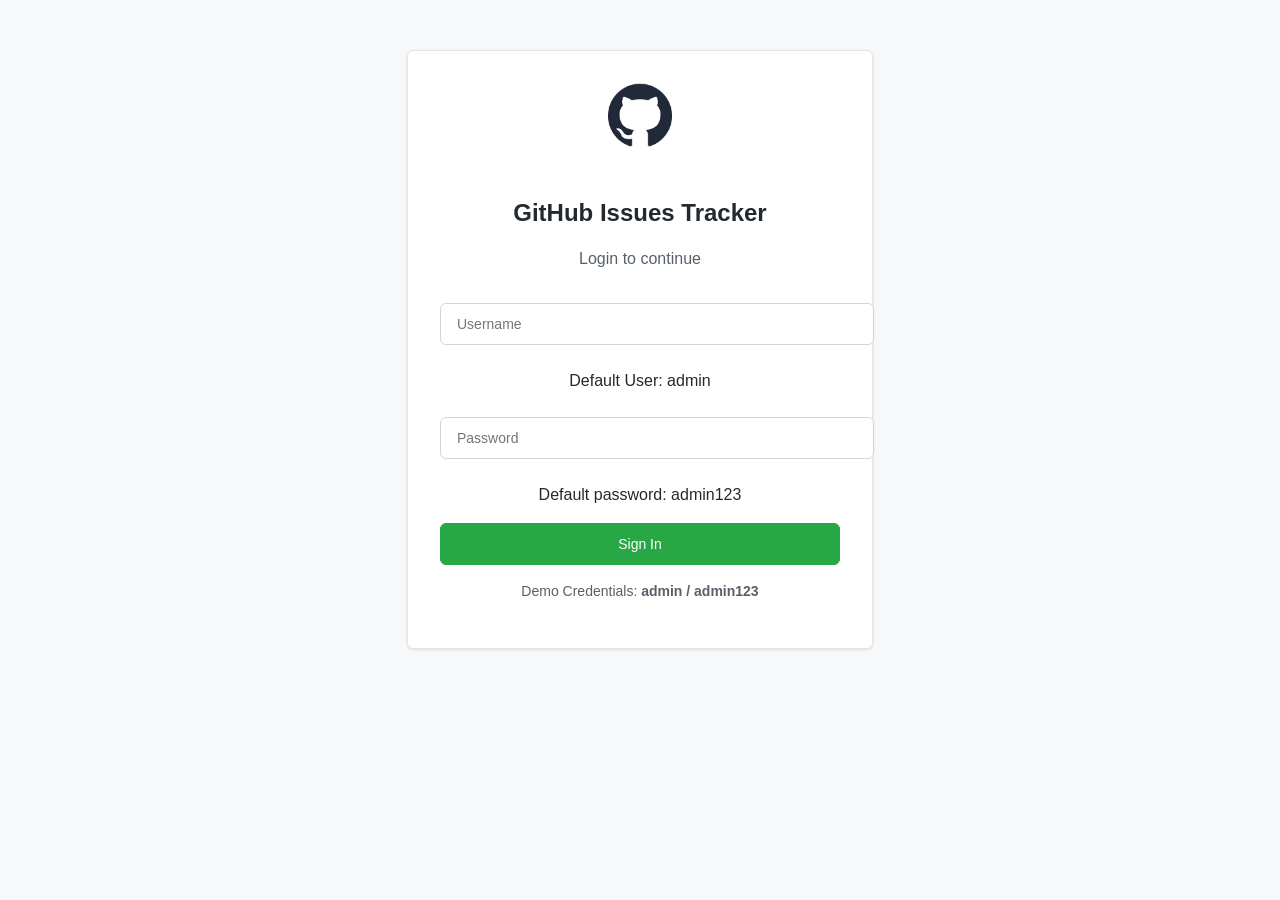
<file: Github-issue-tracker/index.html>
<!DOCTYPE html>
<html lang="en">
<head>
  <meta charset="UTF-8">
  <meta name="viewport" content="width=device-width, initial-scale=1.0">
  <title>Login</title>
  <link rel="stylesheet" href="style.css">
</head>
<body>
  <div class="login-container">
    <div class="logo">
      <img src="assets/github-logo.png" alt="GitHub Logo" />
    </div>
    <h1>GitHub Issues Tracker</h1>
    <h3>Login to continue</h3>

    <form id="login-form">
      <input type="text" id="username" placeholder="Username" required />
      <p>Default User: admin</p>
      <input type="password" id="password" placeholder="Password" required />
      <p>Default password: admin123</p>
      <button type="submit">Sign In</button>
    </form>

    <p class="demo-credentials">Demo Credentials: <strong>admin / admin123</strong></p>
  </div>

  <script src="login.js"></script>
</body>
</html>
</file>
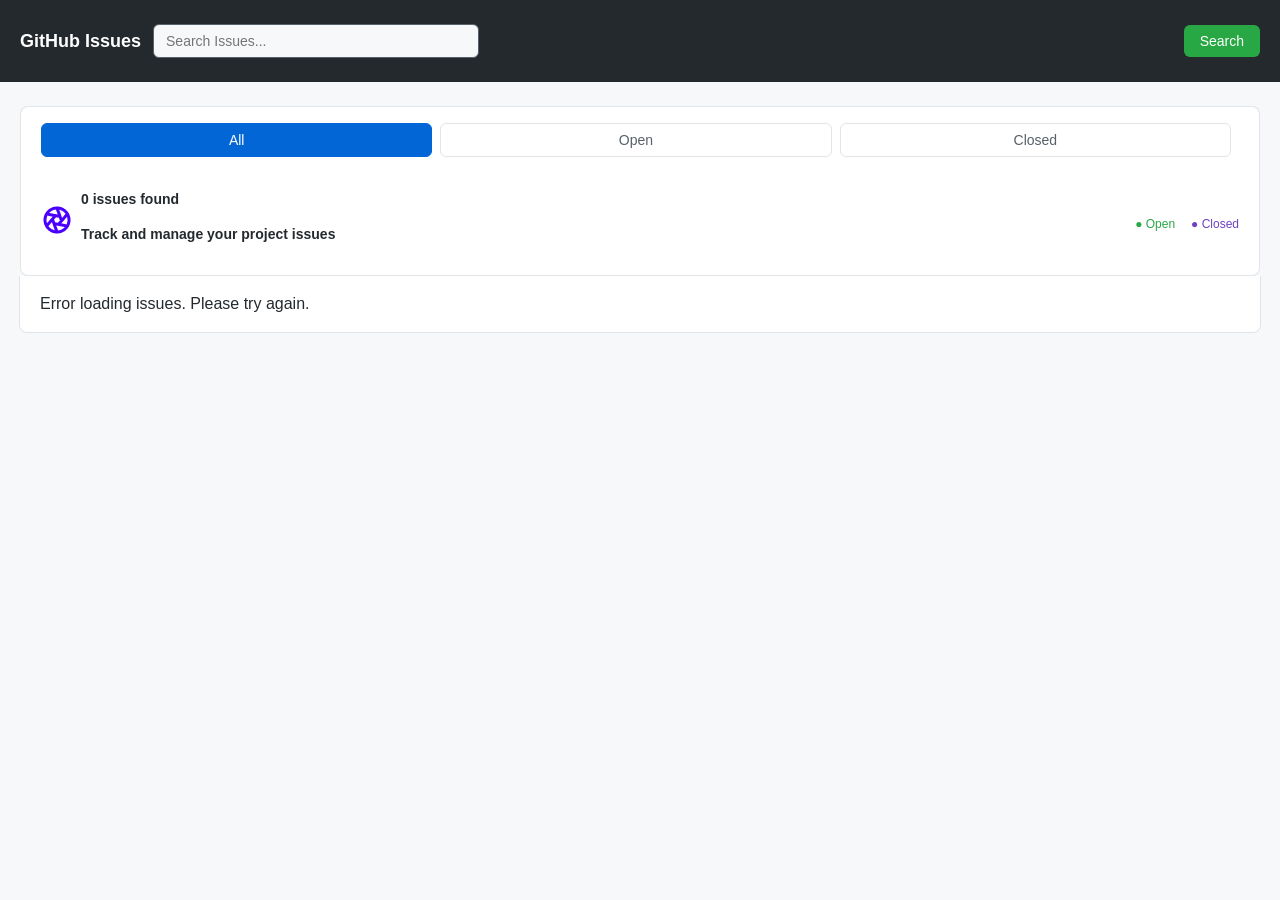
<file: Github-issue-tracker/main_page.html>
<!DOCTYPE html>
<html lang="en">
<head>
  <meta charset="UTF-8">
  <meta name="viewport" content="width=device-width, initial-scale=1.0">
  <title>GitHub Issues Tracker</title>

  <link rel="stylesheet" href="style.css">

</head>

<body>
  <div class="navbar">
    <div class="logo">GitHub Issues</div>
    <input type="text" id="search" placeholder="Search Issues..." />
    <button onclick="searchIssues()">Search</button>
  </div>
   <div class="tabs">
    <button class="tab" id="all-tab" onclick="handleTabClick('all')">All</button>
    <button class="tab" id="open-tab" onclick="handleTabClick('open')">Open</button>
    <button class="tab" id="closed-tab" onclick="handleTabClick('closed')">Closed</button>
  </div>
 <div class="issues-summary">
    <div class="summary-icon">
      <img src="assets/Aperture.png" alt="">
    </div>

    <div class="summary-text">
      <span id="issue-count">0</span> issues found
      <p>Track and manage your project issues</p>
    </div>

    <div class="status-markers">
      <span class="marker open">● Open</span>
      <span class="marker closed">● Closed</span>
    </div>
  </div>
  <div id="issues" class="issues-container">
  </div>
  <div id="m" class="modal">

    <div class="modal-content">

      <div class="modal-header">

        <div class="issue-header-main">

          <div class="issue-status-large" id="statusb"></div>

          <div class="issue-title-section">
            <h1 id="title">Issue Details</h1>

            <div class="issue-meta-header">
              <span class="issue-number" id="num"></span>
              <span class="issue-author" id="author"></span>
              <span class="issue-timestamp" id="created"></span>
            </div>
          </div>

        </div>

        <div class="modal-actions">
          <span class="close-btn" onclick="closeModal()">×</span>
        </div>

      </div>

  <div class="modal-body">

       
        <div class="content">
          <div class="desc" id="desc"></div>
          <div class="labels-sec" id="labels"></div>
        </div>

       
        <div class="sum">

          <div class="item left">
            <span class="lab">Assignee</span>
            <div class="val" id="assignee"></div>
          </div>

          <div class="item cen">
            <span class="lab">Priority</span>
            <div class="val" id="priority"></div>
          </div>

        </div>

        <div class="tl">

          <div class="box">
            <h3 class="box-title">Timeline</h3>

            <div class="tl">

              <div class="tl-item">
                <div class="tl-icon">🕒</div>
                <div class="tl-content">
                  <div class="tl-title">Created</div>
                  <div class="tl-time" id="createdTime"></div>
                </div>
              </div>

              <div class="tl-item">
                <div class="tl-icon">✏️</div>
                <div class="tl-content">
                  <div class="tl-title">Last updated</div>
                  <div class="tl-time" id="updatedTime"></div>
                </div>
              </div>

            </div>

          </div>

        </div>

      </div>
    </div>
  </div>
<script src="main.js"></script>

</body>
</html>

</body>
</html>
</file>
<file: Github-issue-tracker/style.css>
body {
  font-family: -apple-system, BlinkMacSystemFont, 'Segoe UI', 'Roboto', 'Helvetica Neue', Arial, sans-serif;
  margin: 0;
  padding: 0;
  background-color: #f6f8fa;
  color: #24292e;
  line-height: 1.5;
}




.container {
  max-width: 1200px;
  margin: 0 auto;
  padding: 20px;
}

.login-container {
  width: 100%;
  max-width: 400px;
  margin: 50px auto;
  padding: 32px;
  text-align: center;
  background-color: #ffffff;
  border: 1px solid #e1e4e8;
  border-radius: 6px;
  box-shadow: 0 1px 3px rgba(0, 0, 0, 0.1);
}

.logo img {
  width: 64px;
  margin-bottom: 24px;
}

h1 {
  font-size: 24px;
  color: #24292e;
  margin-bottom: 8px;
  font-weight: 600;
}

h3 {
  font-size: 16px;
  margin-bottom: 24px;
  color: #586069;
  font-weight: 400;
}

input {
  width: 100%;
  padding: 12px 16px;
  margin: 8px 0;
  border: 1px solid #d1d5db;
  border-radius: 6px;
  font-size: 14px;
  background-color: #ffffff;
}

input:focus {
  outline: none;
  border-color: #0366d6;
  box-shadow: 0 0 0 2px rgba(3, 102, 214, 0.2);
}

button {
  width: 100%;
  padding: 12px 16px;
  background-color: #28a745;
  color: white;
  border: 1px solid #28a745;
  border-radius: 6px;
  cursor: pointer;
  font-size: 14px;
  font-weight: 500;
  transition: all 0.2s ease;
}

button:hover {
  background-color: #218838;
  border-color: #1e7e34;
}


.demo-credentials {
  font-size: 14px;
  color: #586069;
  margin-top: 16px;
}

.navbar {
  display: grid;
  grid-template-columns: auto 1fr auto;
  align-items: center;
  background-color: #24292e;
  padding: 16px 20px;
  color: white;
  gap: 12px;
}

.logo {
  font-size: 18px;
  font-weight: 600;
  color: #ffffff;
}

#search {
  padding: 8px 12px;
  border: 1px solid #586069;
  border-radius: 6px;
  background-color: #f6f8fa;
  color: #24292e;
  font-size: 14px;
  width: 100%;
  max-width: 300px;
}

#search:focus {
  outline: none;
  border-color: #0366d6;
  box-shadow: 0 0 0 2px rgba(3, 102, 214, 0.2);
}

.navbar button {
  padding: 8px 16px;
  background-color: #28a745;
  color: white;
  border: none;
  border-radius: 6px;
  cursor: pointer;
  font-size: 14px;
  font-weight: 500;
  transition: background-color 0.2s ease;
}
.navbar button:hover {
  background-color: #218838;
}


.tabs {
  margin: 24px 20px 0 20px;
  padding: 16px 20px;
  background-color: #ffffff;
  border: 1px solid #e1e4e8;
  border-bottom: none;
  border-radius: 8px 8px 0 0;
  display: flex;
  justify-content: flex-start;
}


.tab {
  padding: 8px 16px;
  margin: 0 8px 0 0;
  background-color: transparent;
  color: #586069;
  border: 1px solid #e1e4e8;
  border-radius: 6px;
  cursor: pointer;
  font-size: 14px;
  font-weight: 500;
  transition: all 0.2s ease;
}


.tab:hover {
  background-color: #f6f8fa;
  border-color: #d1d5db;
  color: #24292e;
}


.tab.active {
  background-color: #0366d6;
  color: white;
  border-color: #0366d6;
}

.issues-summary {
  display: flex;
  justify-content: space-between;
  align-items: center;
  margin: 0 20px;
  padding: 16px 20px;
  background-color: #ffffff;
  border: 1px solid #e1e4e8;
  border-top: none;
  border-radius: 0 0 8px 8px;
}

.summary-icon {
  font-size: 20px;
  color: #586069;
}

.summary-text {
  flex-grow: 1;
  margin-left: 8px;
  font-weight: 600;
  color: #24292e;
  font-size: 14px;
}

.status-markers {
  display: flex;
  gap: 16px;
}

.marker {
  display: flex;
  align-items: center;
  font-size: 12px;
  font-weight: 500;
  color: #586069;
}

.marker.open {
  color: #28a745;
}

.marker.closed {
  color: #6f42c1;
}
.issues-container {
  display: grid;
  grid-template-columns: repeat(auto-fit, minmax(280px, 1fr));
  gap: 20px;
  margin-top: 0;
  padding: 20px;
  background-color: #ffffff;
  border: 1px solid #e1e4e8;
  border-top: none;
  border-radius: 0 0 8px 8px;
  max-width: 1200px;
  margin-left: auto;
  margin-right: auto;
}

.issue-card {
  padding: 20px;
  background-color: #ffffff;
  border: 1px solid #e1e4e8;
  border-radius: 8px;
  text-align: left;
  box-shadow: 0 2px 8px rgba(0, 0, 0, 0.06);
  transition: all 0.2s ease;
  position: relative;
  min-height: 180px;
}

.issue-card:hover {
  border-color: #0366d6;
  box-shadow: 0 4px 16px rgba(3, 102, 214, 0.12);
  transform: translateY(-2px);
}

.issue-card.open {
  border-top: 5px solid green;
}

.issue-card.closed {
  border-top: 5px solid purple;
}

.issue-card h3 {
  font-size: 16px;
  margin-bottom: 8px;
  color: #24292e;
  font-weight: 600;
  line-height: 1.3;
}

.issue-card p {
  font-size: 14px;
  margin: 4px 0;
  color: #586069;
  line-height: 1.4;
}

.issue-card strong {
  color: #24292e;
  font-weight: 600;
}

.issue-card button {
  margin-top: 12px;
  padding: 6px 12px;
  background-color: #0366d6;
  color: white;
  border: 1px solid #0366d6;
  border-radius: 6px;
  cursor: pointer;
  font-size: 12px;
  font-weight: 500;
  transition: all 0.2s ease;
}

.issue-card button:hover {
  background-color: #0256cc;
  border-color: #0256cc;
}

.issue-card.clickable {
  cursor: pointer;
}

.issue-card.clickable:hover {
  transform: translateY(-2px);
}

.card-top-row {
  display: flex;
  justify-content: space-between;
  align-items: center;
  margin-bottom: 12px;
}


.status-pill {
  display: inline-flex;
  align-items: center;
  justify-content: center;
  padding: 4px 10px;
  border-radius: 999px;
  font-size: 12px;
  font-weight: 600;
  text-transform: uppercase;
  letter-spacing: 0.5px;
  color: white;
}


.status-pill.open {
  background-color: #28a745;
}


.status-pill.closed {
  background-color: #6f42c1;
}

.created-date {
  color: #586069;
  font-size: 12px;
}

.card-meta {
  display: flex;
  justify-content: space-between;
  align-items: center;
  flex-wrap: wrap;
  gap: 8px;
  margin-top: 12px;
}

.card-author {
  color: #586069;
  font-size: 13px;
  font-weight: 500;
}

.card-labels {
  display: flex;
  flex-wrap: wrap;
  gap: 4px;
}
.priority {
  position: absolute;
  top: 12px;
  right: 12px;
  padding: 4px 8px;
  color: white;
  font-weight: 600;
  border-radius: 12px;
  font-size: 11px;
  text-transform: uppercase;
  letter-spacing: 0.5px;
  z-index: 1;
}

.priority.high {
  background-color: #d73a49;
}

.priority.medium {
  background-color: #fbca04;
  color: #24292e;
}

.priority.low {
  background-color: #0366d6;
}

.label {
  display: inline-block;
  background-color: #f1f8ff;
  color: #0366d6;
  padding: 2px 8px;
  margin: 2px 4px 2px 0;
  border-radius: 12px;
  font-size: 12px;
  font-weight: 500;
  border: 1px solid #c8e1ff;
}
.modal {
  display: none;
  position: fixed;
  z-index: 1000;
  padding-top: 60px;
  left: 0;
  top: 0;
  width: 100%;
  height: 100%;
  background-color: rgba(0, 0, 0, 0.4);
}

.modal-content {
  background-color: #ffffff;
  margin: 5% auto;
  padding: 0;
  border: 1px solid #e1e4e8;
  border-radius: 24px;
  width: 90%;
  max-width: 940px;
  box-shadow: 0 10px 40px rgba(0, 0, 0, 0.18);
  position: relative;
  overflow: hidden;
}

.modal-header {
  padding: 28px 32px;
  border-bottom: 1px solid #e9ecef;
  background-color: #f8fafc;
  display: flex;
  justify-content: space-between;
  align-items: flex-start;
  gap: 24px;
}
.loading {
  display: flex;
  justify-content: center;
  align-items: center;
  height: 200px;
}

.spinner {
  border: 3px solid #e1e4e8;
  border-top: 3px solid #0366d6;
  border-radius: 50%;
  width: 32px;
  height: 32px;
  animation: spin 1s linear infinite;
}

@keyframes spin {
  0% { transform: rotate(0deg); }
  100% { transform: rotate(360deg); }
}


@media screen and (max-width: 767px) {
  .modal-content {
    width: 95%;
    margin: 10% auto;
    padding: 0;
  }


  .modal-header {
    flex-direction: column;
    align-items: stretch;
  }

  .modal-body {
    padding: 24px;
  }

  .issue-summary-bar {
    grid-template-columns: 1fr;
    text-align: center;
  }

  .summary-center {
    justify-self: center;
  }
}


@media screen and (max-width: 767px) {
  .login-container {
    width: 90%;
    max-width: 350px;
  }

  .navbar {
    grid-template-columns: 1fr;
    gap: 8px;
    text-align: center;
    padding: 12px 16px;
  }

  #search {
    max-width: none;
    margin-bottom: 8px;
  }


  .navbar button {
    width: 100%;
    max-width: 200px;
    margin: 0 auto;
  }


  .tabs {
    padding-bottom: 12px;
  }

  .tab {
    display: block;
    margin-bottom: 8px;
    margin-right: 0;
    width: 100%;
  }

  .issues-container {
    grid-template-columns: 1fr;
    padding: 0 16px;
    gap: 16px;
  }

  .issue-card {
    margin: 0;
  }

  .issues-summary {
    flex-direction: column;
    text-align: center;
    padding: 12px 16px;
  }

  .status-markers {
    margin-top: 8px;
  }

  .modal-content {
    width: 95%;
    margin: 10% auto;
    padding: 20px;
  }
}

@media screen and (min-width: 768px) and (max-width: 1024px) {
  .issues-container {
    grid-template-columns: repeat(auto-fit, minmax(320px, 1fr));
    gap: 18px;
    padding: 0 20px;
  }

  .navbar {
    padding: 14px 18px;
  }
}

@media screen and (min-width: 1025px) {
  .issues-container {
    grid-template-columns: repeat(auto-fit, minmax(280px, 1fr));
    gap: 20px;
    padding: 0 20px;
  }
}
</file>
